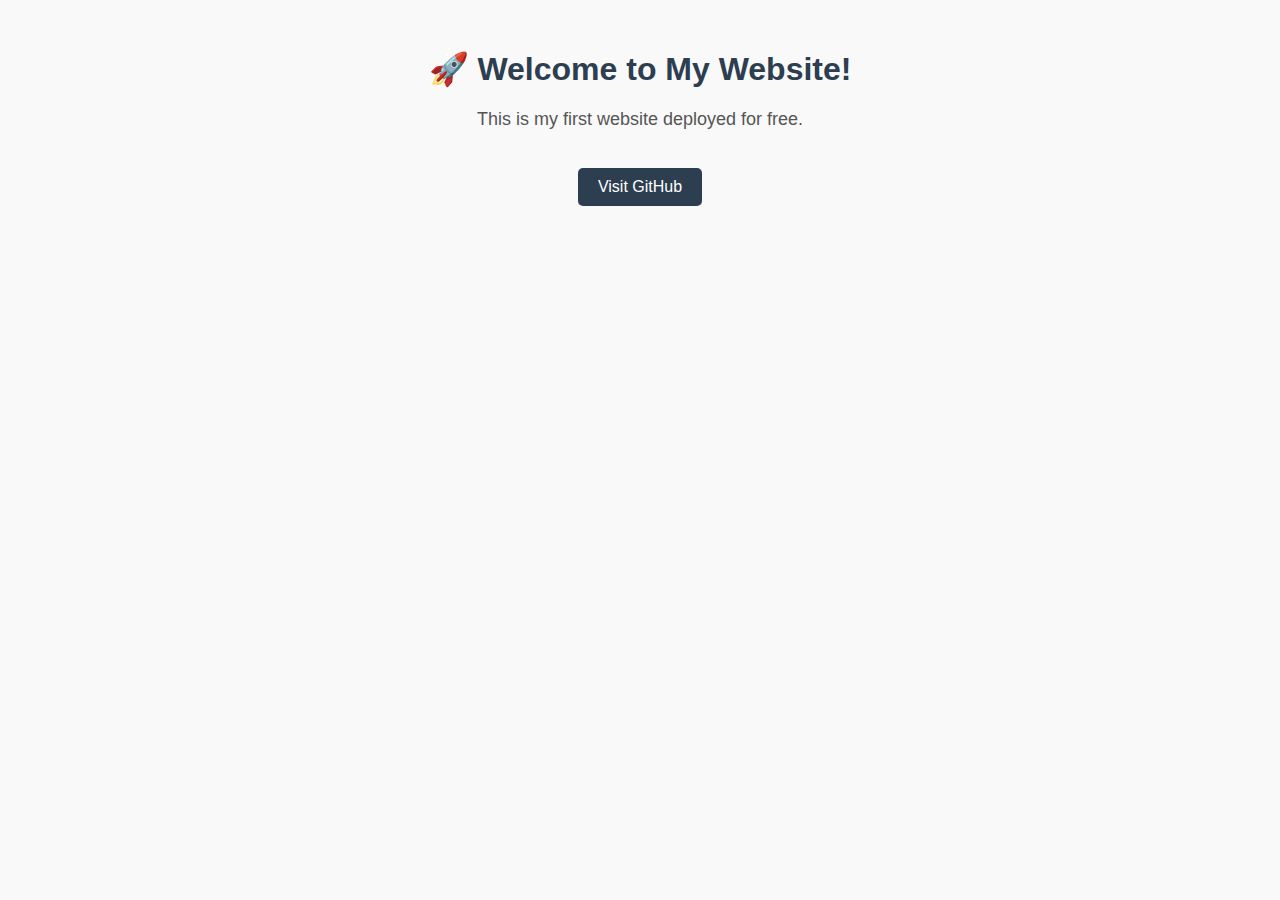
<file: JIJIGACITY.html>
<!DOCTYPE html>
<html lang="en">
<head>
  <meta charset="UTF-8">
  <meta name="viewport" content="width=device-width, initial-scale=1.0">
  <title>My First Website</title>
  <style>
    body {
      font-family: Arial, sans-serif;
      text-align: center;
      margin: 50px;
      background: #f9f9f9;
    }
    h1 {
      color: #2c3e50;
    }
    p {
      font-size: 18px;
      color: #555;
    }
    .btn {
      display: inline-block;
      margin-top: 20px;
      padding: 10px 20px;
      background: #2c3e50;
      color: white;
      text-decoration: none;
      border-radius: 5px;
    }
    .btn:hover {
      background: #34495e;
    }
  </style>
</head>
<body>
  <h1>🚀 Welcome to My Website!</h1>
  <p>This is my first website deployed for free.</p>
  <a class="btn" href="https://github.com/">Visit GitHub</a>
</body>
</html>
</file>
